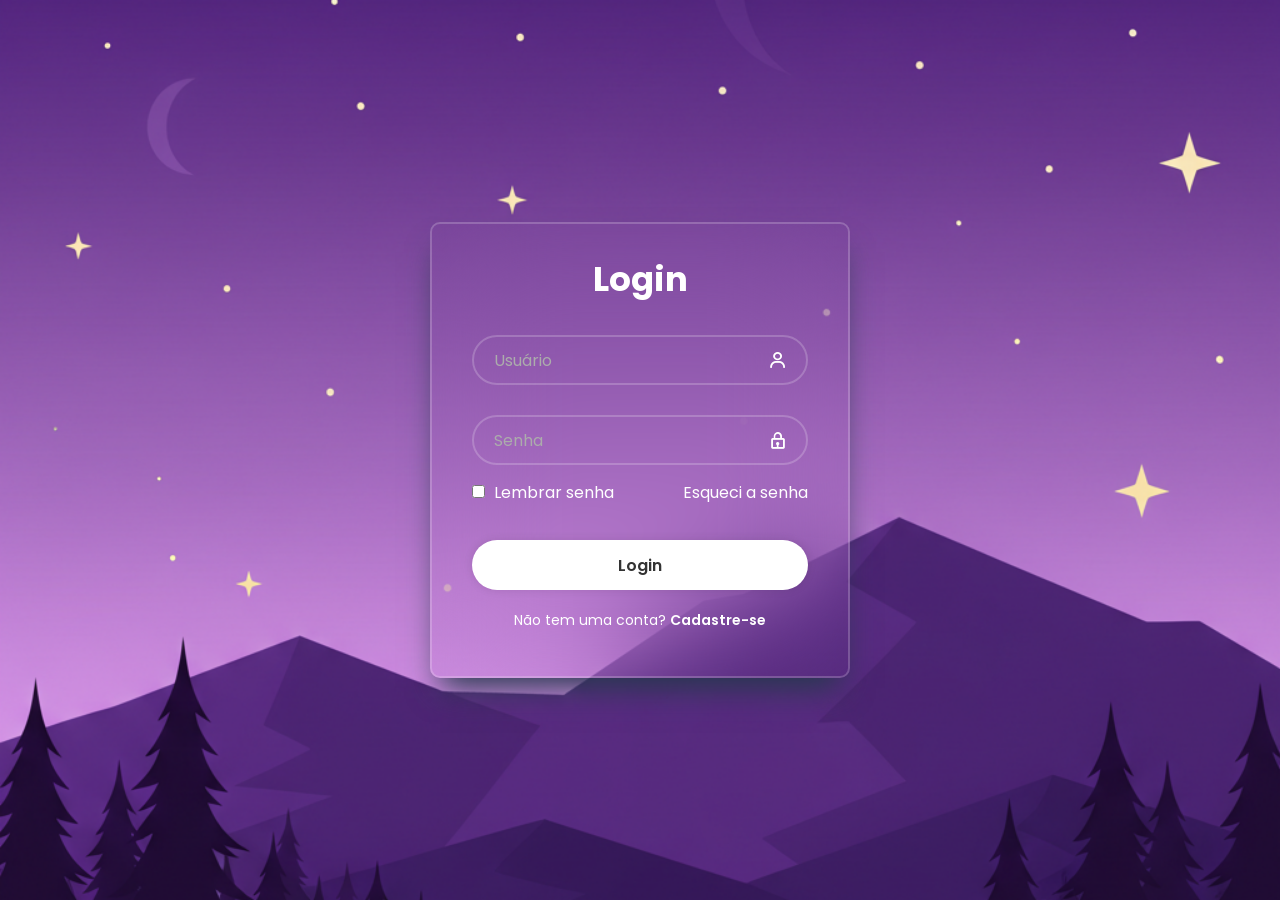
<file: index.html>
<!doctype html>
<html lang="pt-br">
  <head>
    <meta charset="UTF-8" />
    <meta name="viewport" content="width=device-width, initial-scale=1.0" />
    <link
      href="https://unpkg.com/boxicons@2.1.4/css/boxicons.min.css"
      rel="stylesheet"
    />
    <link rel="stylesheet" href="style.css" />
    <title>Login</title>
  </head>
  <body>
    <main class="container">
      <form action="#">
        <h1>Login</h1>
        <div class="input-box">
          <input placeholder="Usuário" type="email" required/>
          <i class="bx bx-user"></i>
        </div>
        <div class="input-box">
          <input placeholder="Senha" type="password" required />
          <i class="bx bx-lock"></i>
        </div>
          <div class="remember-forgot">
            <label>
              <input type="checkbox" />
              Lembrar senha
            </label>
            <a href="esqueceu_senha.html">Esqueci a senha</a>
          </div>
        </div>
        <button class="btn" type="submit">Login</button>

        <div class="register-link">
          <p>Não tem uma conta? <a href="cadastro.html">Cadastre-se</a></p>
        </div>
      </form>
    </main>
    <script src="./scripts/script.js"></script>
  </body>
</html>
</file>
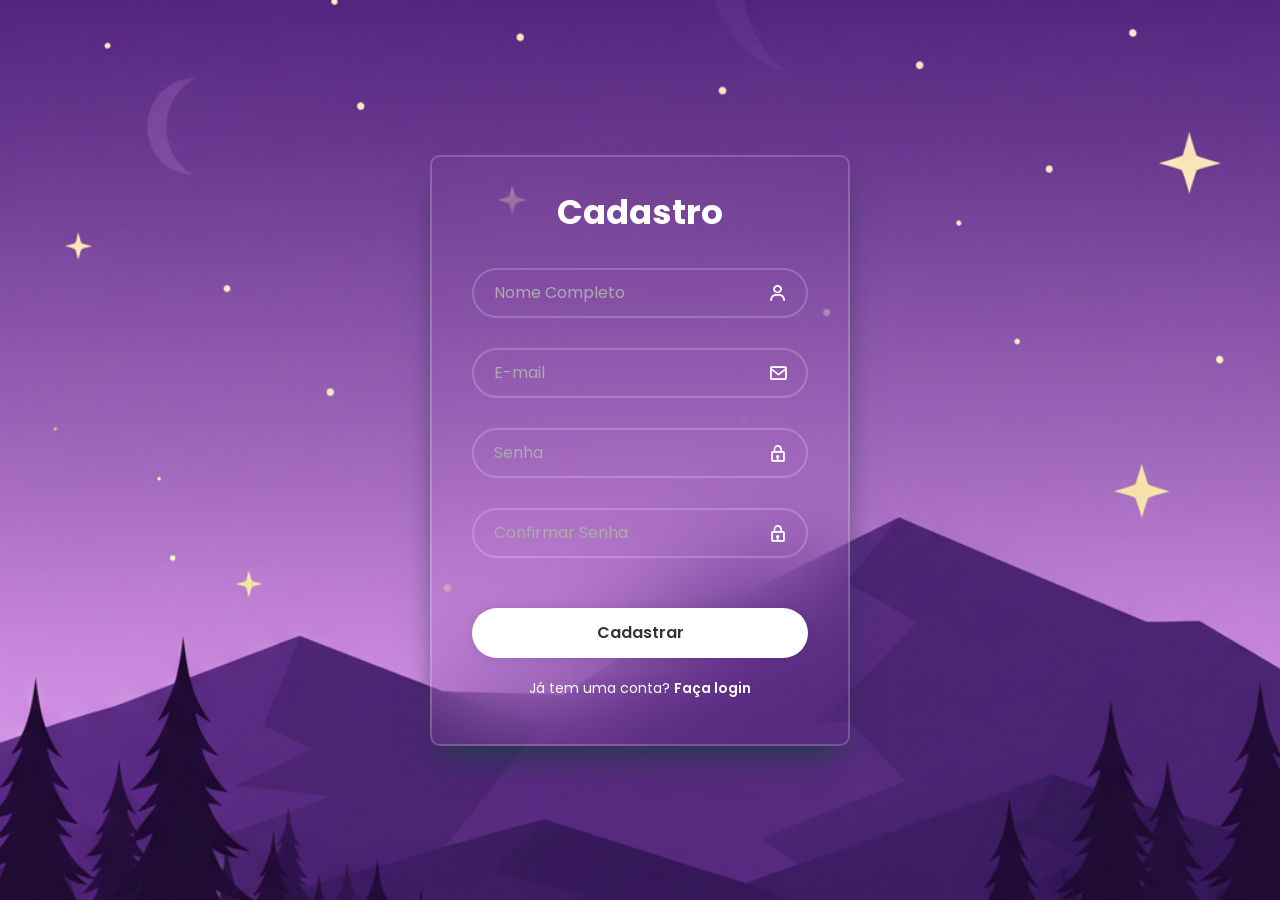
<file: cadastro.html>
<!doctype html>
<html lang="pt-br">
  <head>
    <meta charset="UTF-8" />
    <meta name="viewport" content="width=device-width, initial-scale=1.0" />
    <link rel="stylesheet" href="style.css" />
    <link
      href="https://unpkg.com/boxicons@2.1.4/css/boxicons.min.css"
      rel="stylesheet"
    />
    <title>Cadastro</title>
  </head>
  <body>
    <main class="container">
      <form action="index.html">
        <h1>Cadastro</h1>
        <div class="input-box">
          <input placeholder="Nome Completo" type="text" required/>
          <i class="bx bx-user"></i>
        </div>
        <div class="input-box">
          <input placeholder="E-mail" type="email" required/>
          <i class="bx bx-envelope"></i>
        </div>
        <div class="input-box">
          <input placeholder="Senha" type="password" required />
          <i class="bx bx-lock"></i>
        </div>
         <div class="input-box">
          <input placeholder="Confirmar Senha" type="password" required />
          <i class="bx bx-lock"></i>
        </div>
        <button class="btn" type="submit">Cadastrar</button>
            <div class="register-link">
            <p>Já tem uma conta? <a href="index.html">Faça login</a></p>
            </div>
      </form>
    </main>
    <script src="./scripts/script.js"></script>
  </body>
</html>
</file>
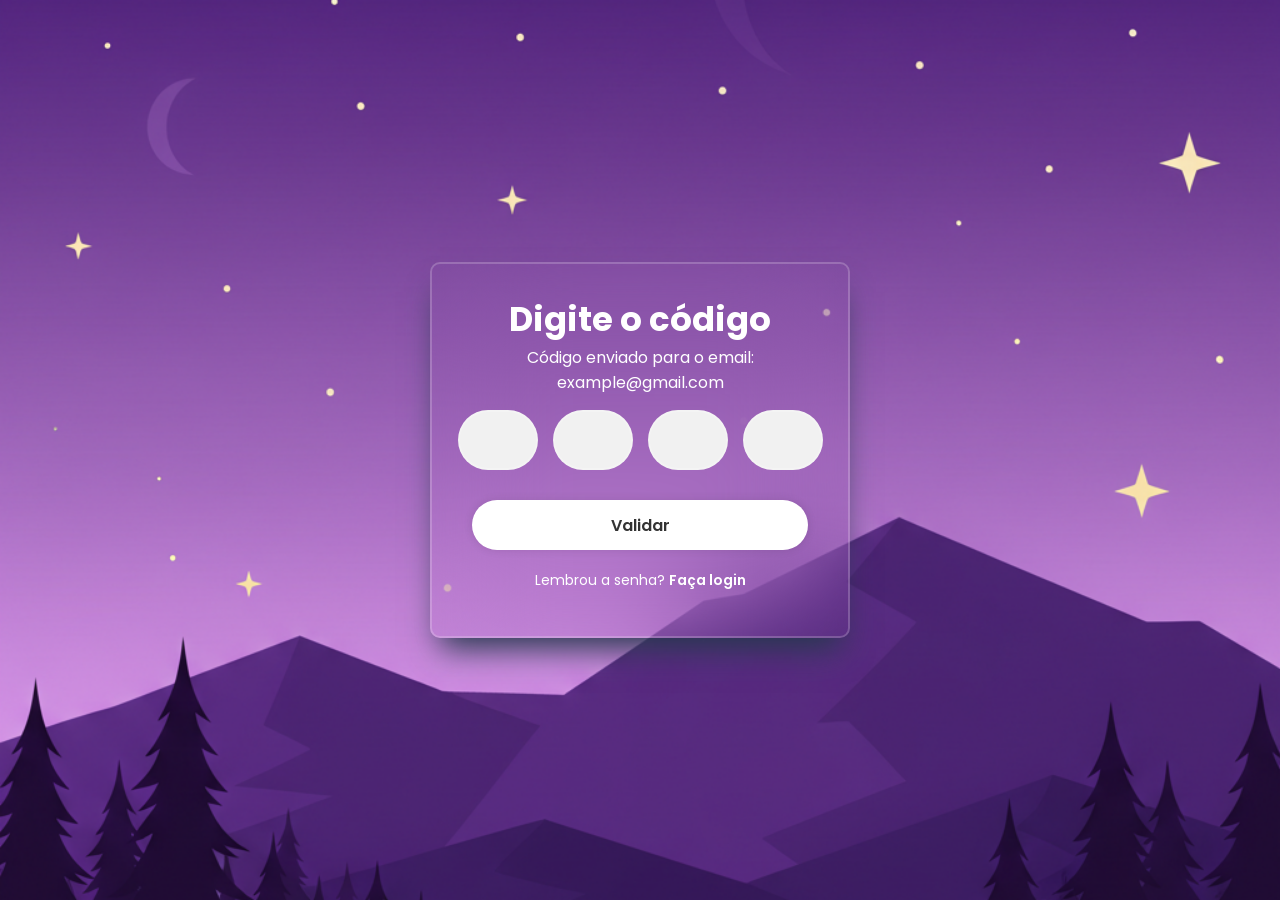
<file: codigo_recuperacao.html>
<!doctype html>
<html lang="pt-br">
  <head>
    <meta charset="UTF-8" />
    <meta name="viewport" content="width=device-width, initial-scale=1.0" />
    <title>Código de Recuperação</title>
    <link rel="stylesheet" href="style.css" />
  </head>
  <body>
    <main class="container">
      <form action="nova_senha.html">
        <h1>Digite o código</h1>
        <p>Código enviado para o email: example@gmail.com</p>
        <div class="code-validator">
          <input type="text" required maxlength="1" class="code-input" />
          <input type="text" required maxlength="1" class="code-input" />
          <input type="text" required maxlength="1" class="code-input" />
          <input type="text" required maxlength="1" class="code-input" />
        </div>
        <button class="btn" type="submit">Validar</button>
        <div class="register-link">
          <p>Lembrou a senha? <a href="index.html">Faça login</a></p>
        </div>
      </form>
    </main>
    <script src="./scripts/script.js"></script>
  </body>
</html>
</file>
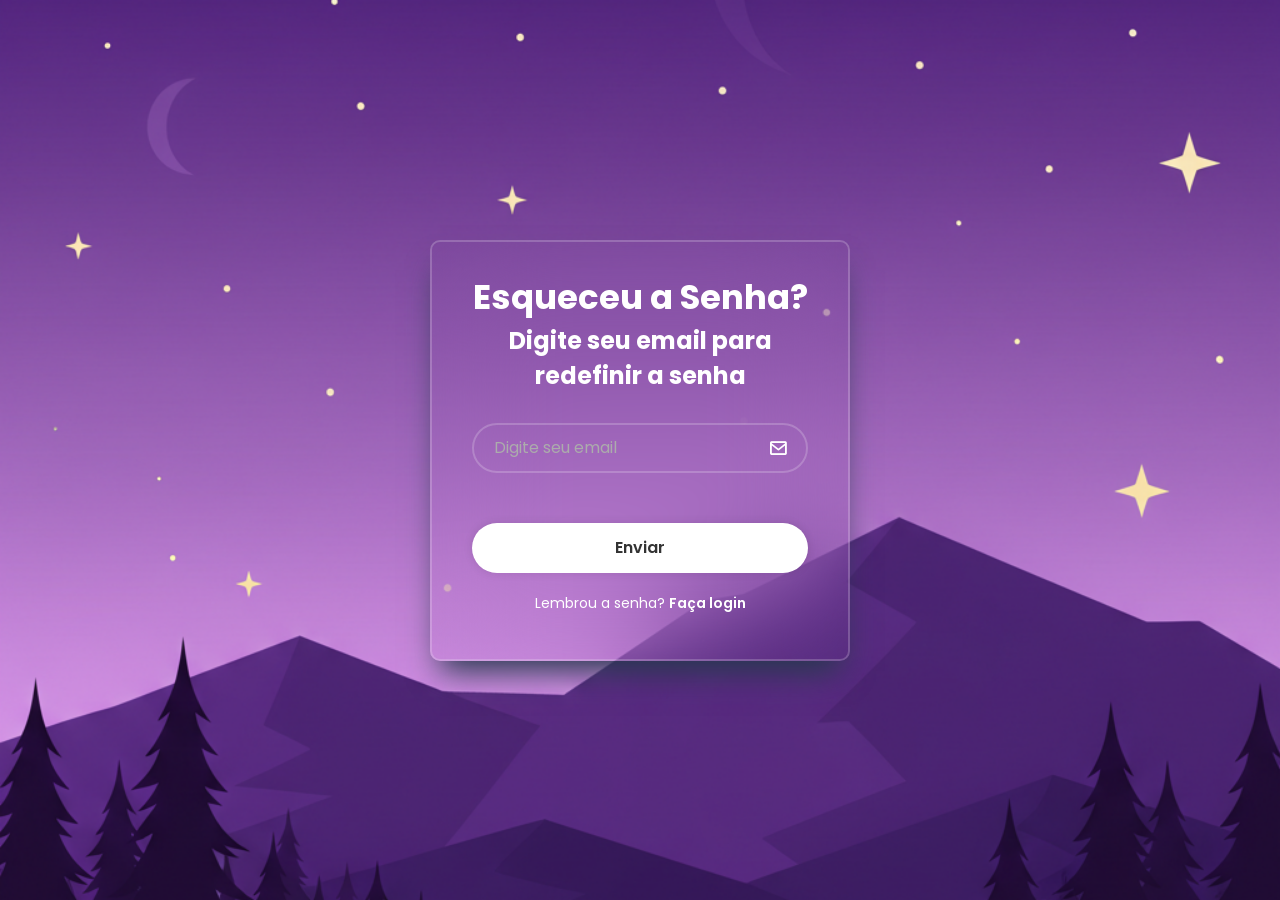
<file: esqueceu_senha.html>
<!doctype html>
<html lang="pt-br">
  <head>
    <meta charset="UTF-8" />
    <meta name="viewport" content="width=device-width, initial-scale=1.0" />
    <title>Esqueceu a Senha</title>
    <link rel="stylesheet" href="style.css" />
    <link
      href="https://unpkg.com/boxicons@2.1.4/css/boxicons.min.css"
      rel="stylesheet"
    />
  </head>
  <body>
    <main class="container">
      <form action="codigo_recuperacao.html">
        <h1>Esqueceu a Senha?</h1>
        <h2>Digite seu email para redefinir a senha</h2>
        <div class="input-box">
          <input placeholder="Digite seu email" type="email" required/>
          <i class="bx bx-envelope"></i>
        </div>
        <a href="codigo_recuperacao.html">
          <button class="btn" type="submit">Enviar</button>
        </a>
        <div class="register-link">
          <p>Lembrou a senha? <a href="index.html">Faça login</a></p>
        </div>
      </form>
    </main>
  </body>
</html>
</file>
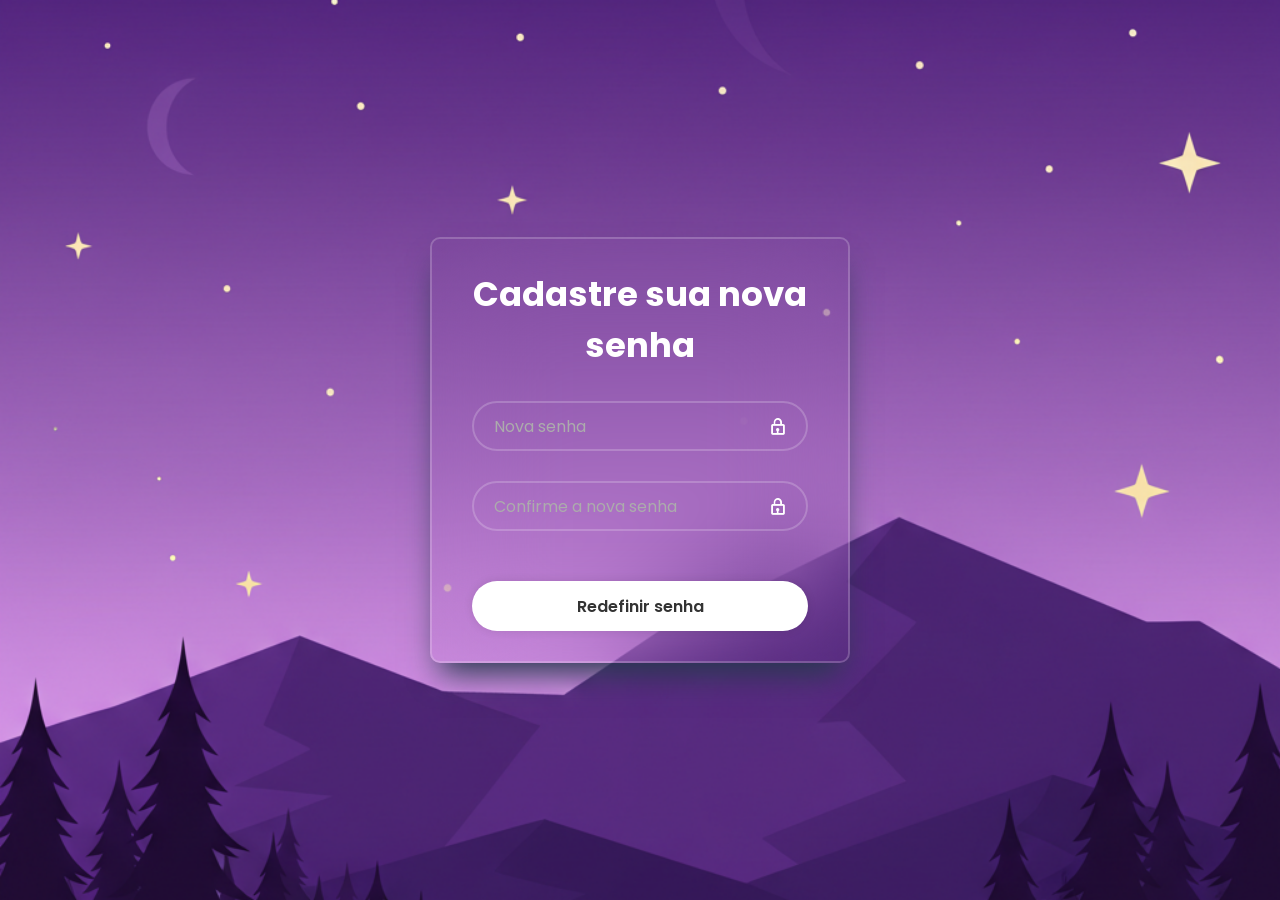
<file: nova_senha.html>
<!DOCTYPE html>
<html lang="pt-br">
<head>
    <meta charset="UTF-8">
    <meta name="viewport" content="width=device-width, initial-scale=1.0">
    <title>Nova Senha</title>
    <link rel="stylesheet" href="style.css">
    <link
      href="https://unpkg.com/boxicons@2.1.4/css/boxicons.min.css"
      rel="stylesheet"
    />
</head>
<body>
    <main class="container">
        <form action="index.html">
            <h1>Cadastre sua nova senha</h1>
            <div class="input-box">
                <input placeholder="Nova senha" type="password" required/>
                <i class="bx bx-lock"></i>
            </div>
            <div class="input-box">
                <input placeholder="Confirme a nova senha" type="password" required/>
                <i class="bx bx-lock"></i>
            </div>
            <button class="btn" type="submit">Redefinir senha</button>
        </form>
    </main>
</body>
</html>
</file>
<file: style.css>
@import url('https://fonts.googleapis.com/css2?family=Poppins:ital,wght@0,100;0,200;0,300;0,400;0,500;0,600;0,700;0,800;0,900;1,100;1,200;1,300;1,400;1,500;1,600;1,700;1,800;1,900&display=swap');

*{
    margin: 0;
    padding: 0;
    box-sizing: border-box;
    font-family: "Poppins", sans-serif;
}

body{
    display: flex;
    justify-content: center;
    align-items: center;
    min-height: 100vh;
    background: url('./img/img2.png');
    background-size: cover;
    background-position: center;
}

.container{
    width: 420px;
    background-color:transparent;
    border: 2px solid rgba(255, 255, 255, 0.2);
    border-radius: 10px;
    color: #fff;
    padding: 30px 40px;
    box-shadow: rgb(38, 57, 77) 0px 20px 30px -10px;
    backdrop-filter: blur(60px);
}

.container h1{
    font-size: 34px;
    text-align: center;
}

.container h2{
    text-align: center;
}

.container p{
    text-align: center;
}

.input-box{
    position: relative;
    width: 100%;
    height: 50px;
    margin: 30px 0;
}

.input-box input{
    width: 100%;
    height: 100%;
    background-color: transparent;
    border: 2px solid  rgba(255, 255, 255, 0.2);
    border-radius: 40px;
    outline: none;
    font-size: 16px;
    color: #fff;
    padding: 20px 45px 20px 20px;
}

.input-box input::placeholder{
    color: #acacac;
}


.input-box i{
    position: absolute;
    right: 20px;
    font-size: 20px;
    top: 50%;
    transform: translateY(-50%);
}

.remember-forgot{
    display: flex;
    justify-content: space-between;
    margin: -15px 0 15px;
}

.remember-forgot label input{
    accent-color: #fff;
    margin-right: 5px;
}

.remember-forgot a{
    text-decoration: none;
    color: #fff;
}

.remember-forgot a:hover{
    text-decoration: underline;
}

.btn{
    width: 100%;
    height: 50px;
    background-color: #fff;
    border: none;
    border-radius: 40px;
    cursor: pointer;
    font-size: 16px;
    color: #333;
    font-weight: 600;
    box-shadow: 0 0 10px rgba(0, 0, 0, .1);
    margin-top: 20px;
}

.btn:hover{
    background-color: transparent;
    border: 2px solid  rgba(255, 255, 255, 0.2);
    color: #fff;
    transition: 0.5s;
}

.register-link{
    font-size: 14px;
    text-align: center;
    margin: 20px 0 15px;
}

.register-link a {
    text-decoration: none;
    color: #fff;
    font-weight: 600;
}

.register-link a:hover {
    text-decoration: underline;
}

.code-validator{
    display: flex;
    gap: 15px;
    justify-content: center;
}

.code-input{
    width: 80px;
    height: 60px;
    text-align: center;
    font-size: 25px;
    border: 2px solid  rgba(255, 255, 255, 0.2);
    border-radius: 50px;
    background-color: #f1f1f1;
    outline: none;
    margin-top: 15px;
    margin-bottom: 10px;
    color: #000;
}

.code-input:focus{
    border-color: #fff;
}
</file>
